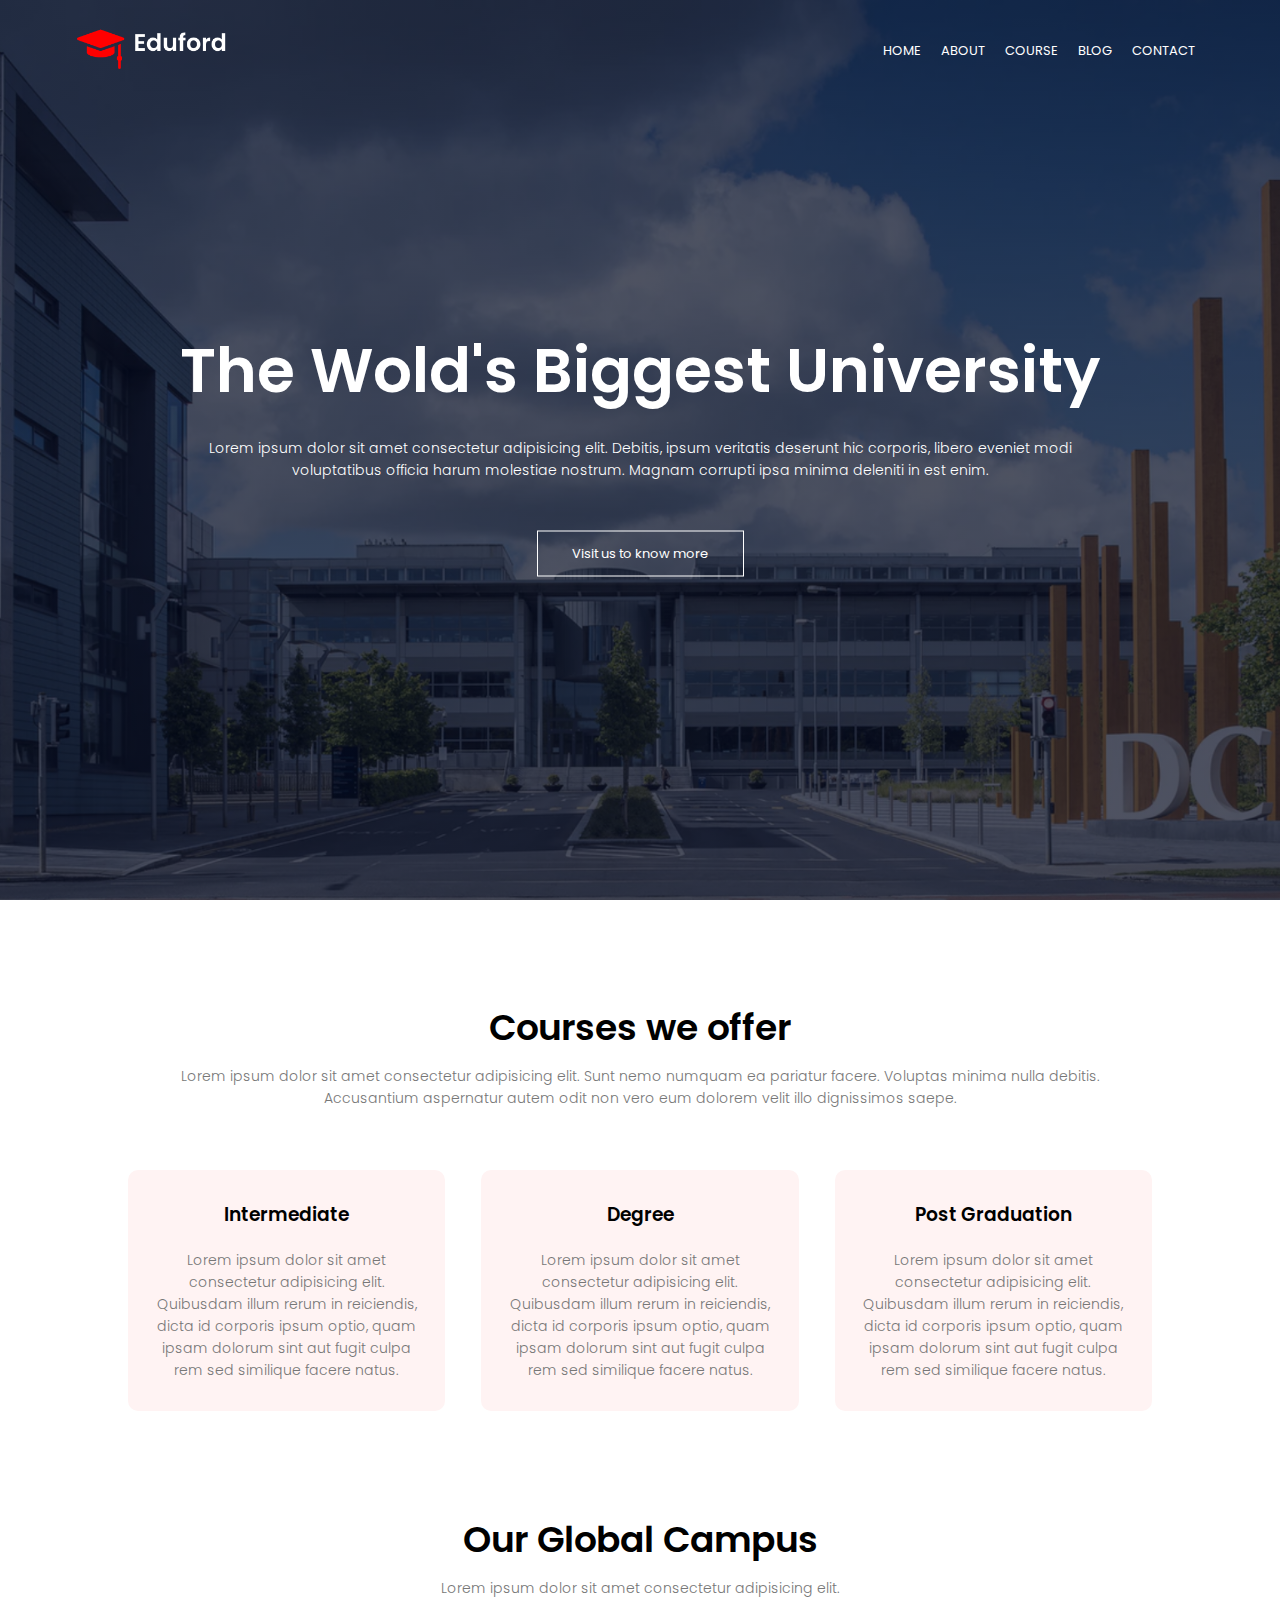
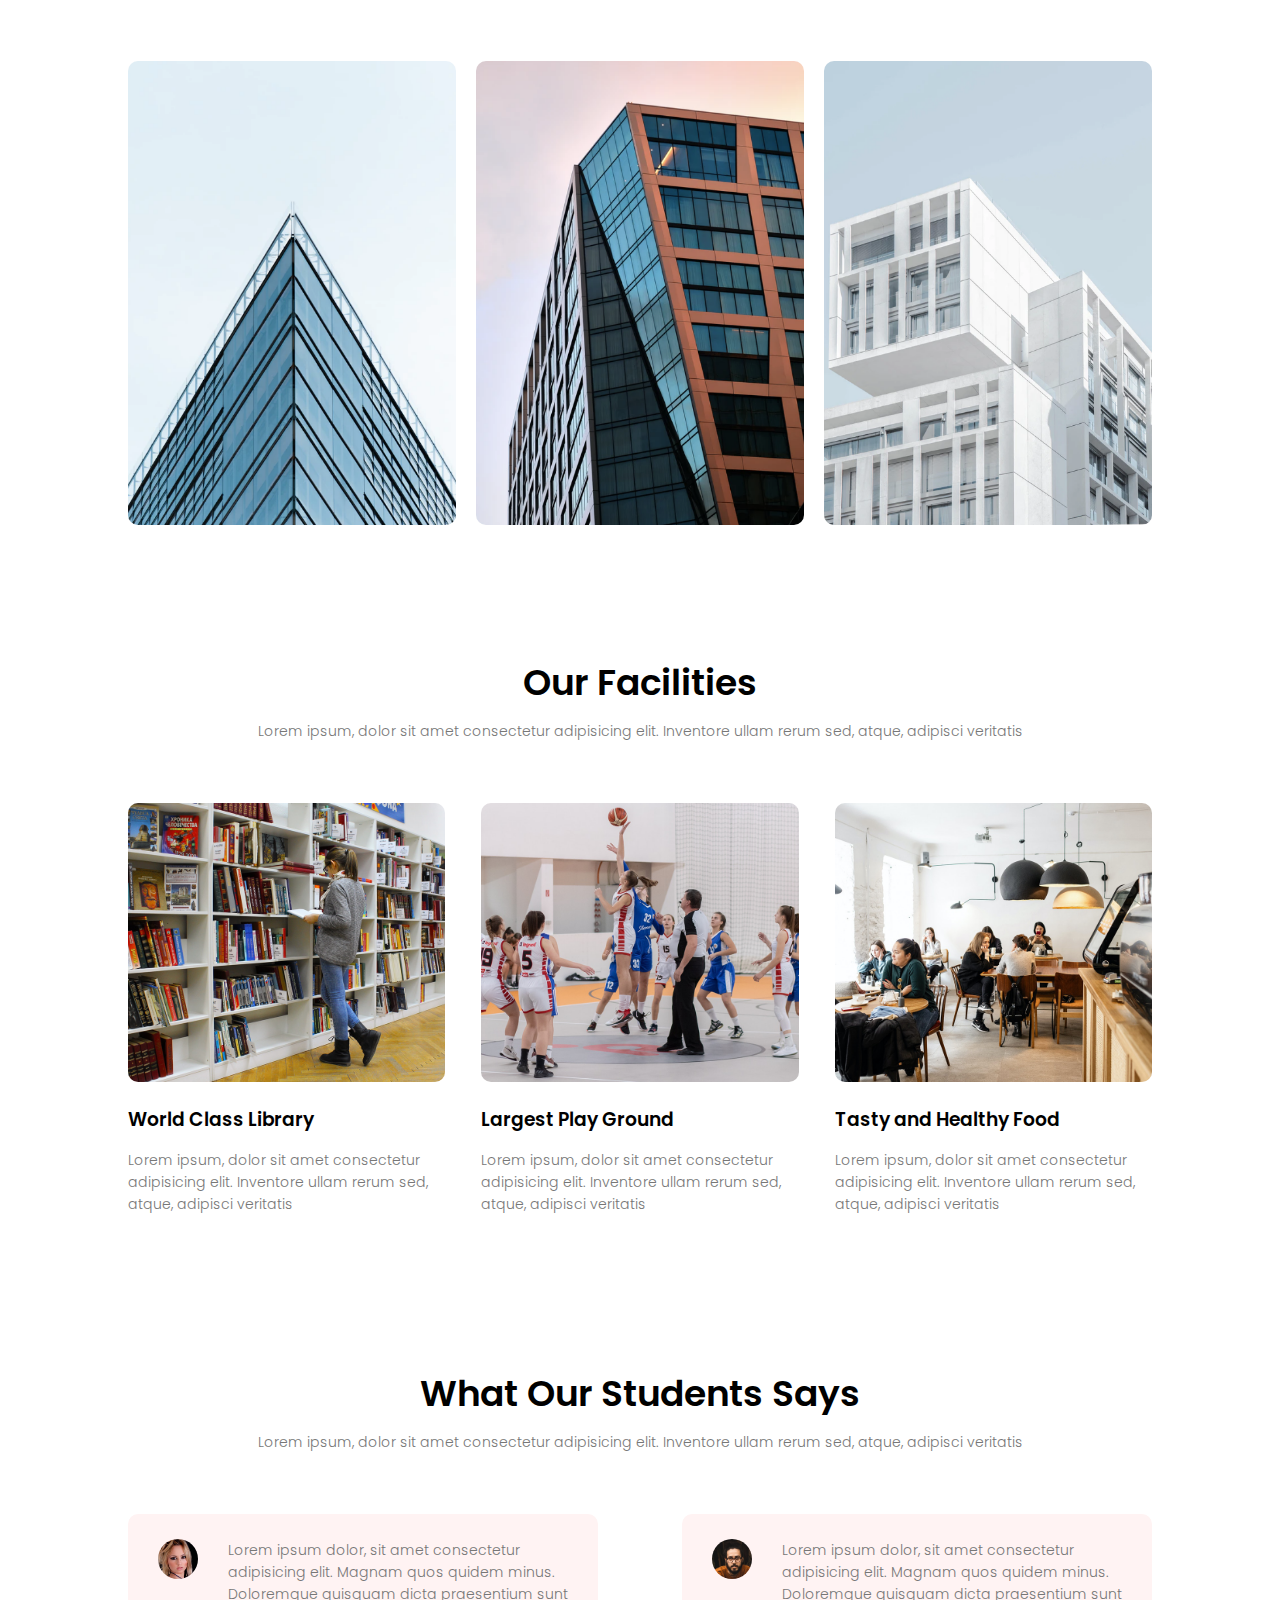
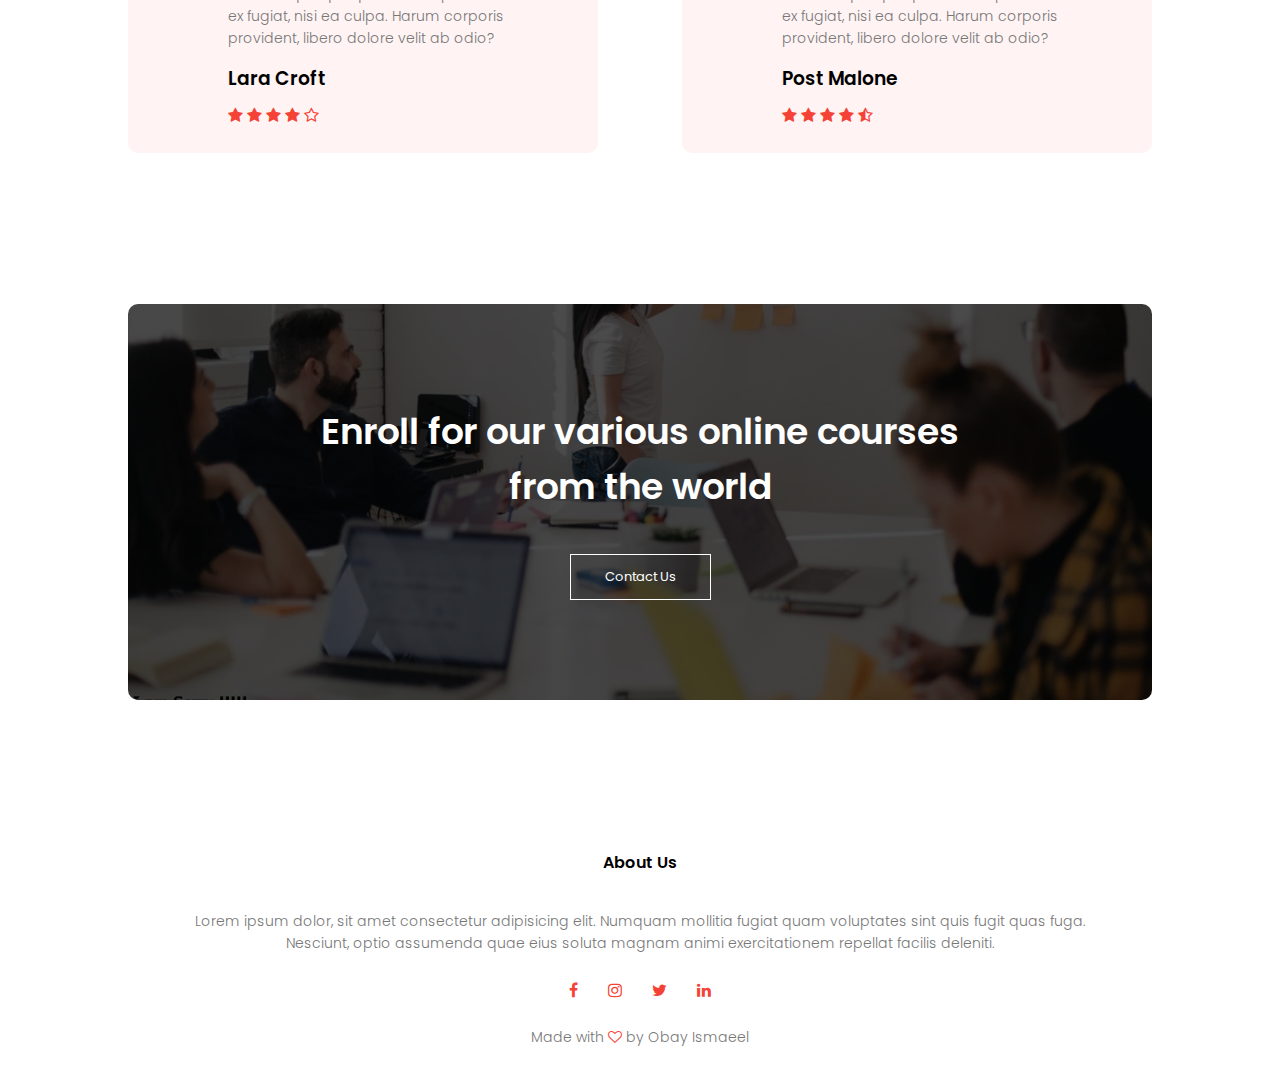
<file: index.html>
<!DOCTYPE html>
<html>
    <head>
        <!-- 
            <meta charset="utf-8">
            <meta name="description" content="Damascus University and bla bla bla (maximum of 160 chars)">
        -->
        <meta name="viewport" content="width=device-width, initial-scale=1.0"/>
        <title>University Website Design</title>
        <link rel="stylesheet" href="style.css" />
        <link rel="preconnect" href="https://fonts.googleapis.com">
        <link rel="preconnect" href="https://fonts.gstatic.com" crossorigin>
        <link href="https://fonts.googleapis.com/css2?family=Poppins:wght@100;200;300;400;600;700&family=Work+Sans:wght@200;300;400;500;600;700;800&display=swap" rel="stylesheet">
        <link rel="stylesheet" href="https://cdnjs.cloudflare.com/ajax/libs/font-awesome/4.7.0/css/font-awesome.min.css">
    </head>

    <body>

        <section class="header">
            <nav>
                <a href="index.html"><img src="images/logo.png"></a>
                <div class="nav-links" id="navLinks">
                    <i class="fa fa-times" onclick="hideMenu()"></i>
                    <ul>
                        <li><a href="index.html">HOME</a></li>
                        <li><a href="about.html">ABOUT</a></li>
                        <li><a href="course.html">COURSE</a></li>
                        <li><a href="blog.html">BLOG</a></li>
                        <li><a href="contact.html">CONTACT</a></li>
                    </ul>
                </div>
                <i class="fa fa-bars" onclick="showMenu()"></i>
            </nav>

            <div class="text-box">
                <h1>The Wold's Biggest University</h1>
                <p>Lorem ipsum dolor sit amet consectetur adipisicing elit. Debitis, ipsum veritatis deserunt hic corporis, libero eveniet modi <br> voluptatibus officia harum molestiae nostrum. Magnam corrupti ipsa minima deleniti in est enim.</p>
                <a href="" class="hero-button">Visit us to know more</a>
            </div>
        </section>

        <!-------- COURSE ---------->
        <section class="course">
            <h1>Courses we offer</h1>
            <p>Lorem ipsum dolor sit amet consectetur adipisicing elit. Sunt nemo numquam ea pariatur facere. Voluptas minima nulla debitis. Accusantium aspernatur autem odit non vero eum dolorem velit illo dignissimos saepe.</p>

            <div class="row">
                <div class="course-col">
                    <h3>Intermediate</h3>
                    <p>Lorem ipsum dolor sit amet consectetur adipisicing elit. Quibusdam illum rerum in reiciendis, dicta id corporis ipsum optio, quam ipsam dolorum sint aut fugit culpa rem sed similique facere natus.</p>
                </div>
                <div class="course-col">
                    <h3>Degree</h3>
                    <p>Lorem ipsum dolor sit amet consectetur adipisicing elit. Quibusdam illum rerum in reiciendis, dicta id corporis ipsum optio, quam ipsam dolorum sint aut fugit culpa rem sed similique facere natus.</p>
                </div><div class="course-col">
                    <h3>Post Graduation</h3>
                    <p>Lorem ipsum dolor sit amet consectetur adipisicing elit. Quibusdam illum rerum in reiciendis, dicta id corporis ipsum optio, quam ipsam dolorum sint aut fugit culpa rem sed similique facere natus.</p>
                </div>
            </div>
        </section>

        <!-- CAMPUS -->

        <section class="campus">
            <h1>Our Global Campus</h1>
            <p>Lorem ipsum dolor sit amet consectetur adipisicing elit.</p>

            <div class="row">
                <div class="campus-col">
                    <img src="images/london.png">
                    <div class="layer">
                        <h3>LONDON</h3>
                    </div>
                </div>
                <div class="campus-col">
                    <img src="images/newyork.png">
                    <div class="layer">
                        <h3>NEW YORK</h3>
                    </div>
                </div>
                <div class="campus-col">
                    <img src="images/washington.png">
                    <div class="layer">
                        <h3>WASHINGTON</h3>
                    </div>
                </div>
            </div>
        </section>

        <!-- ------FACILITIES------- -->

        <section class="facilities">
            <h1>Our Facilities</h1>
            <p>Lorem ipsum, dolor sit amet consectetur adipisicing elit. Inventore ullam rerum sed, atque, adipisci veritatis</p>
            <div class="row">
                <div class="facilities-col">
                    <img src="images/library.png">
                    <h3>World Class Library</h3>
                    <p>Lorem ipsum, dolor sit amet consectetur adipisicing elit. Inventore ullam rerum sed, atque, adipisci veritatis</p>
                </div>
                <div class="facilities-col">
                    <img src="images/basketball.png">
                    <h3>Largest Play Ground</h3>
                    <p>Lorem ipsum, dolor sit amet consectetur adipisicing elit. Inventore ullam rerum sed, atque, adipisci veritatis</p>
                </div>
                <div class="facilities-col">
                    <img src="images/cafeteria.png">
                    <h3>Tasty and Healthy Food</h3>
                    <p>Lorem ipsum, dolor sit amet consectetur adipisicing elit. Inventore ullam rerum sed, atque, adipisci veritatis</p>
                </div>
            </div>
        </section>

        <!-- TESTIMONIALS -->

        <section class="testimonials">
            <h1>What Our Students Says</h1>
            <p>Lorem ipsum, dolor sit amet consectetur adipisicing elit. Inventore ullam rerum sed, atque, adipisci veritatis</p>
            <div class="row">
                <div class="testimonial-col">
                    <img src="images/user1.jpg">
                    <div>
                        <p>Lorem ipsum dolor, sit amet consectetur adipisicing elit. Magnam quos quidem minus. Doloremque quisquam dicta praesentium sunt ex fugiat, nisi ea culpa. Harum corporis provident, libero dolore velit ab odio?</p>
                        <h3>Lara Croft</h3>
                        <i class="fa fa-star"></i>
                        <i class="fa fa-star"></i>
                        <i class="fa fa-star"></i>
                        <i class="fa fa-star"></i>
                        <i class="fa fa-star-o"></i>
                    </div>
                </div>
                <div class="testimonial-col">
                    <img src="images/user2.jpg">
                    <div>
                        <p>Lorem ipsum dolor, sit amet consectetur adipisicing elit. Magnam quos quidem minus. Doloremque quisquam dicta praesentium sunt ex fugiat, nisi ea culpa. Harum corporis provident, libero dolore velit ab odio?</p>
                        <h3>Post Malone</h3>
                        <i class="fa fa-star"></i>
                        <i class="fa fa-star"></i>
                        <i class="fa fa-star"></i>
                        <i class="fa fa-star"></i>
                        <i class="fa fa-star-half-o"></i>
                    </div>
                </div>
            </div>
        </section>

        <!-- ---------Call To Action-------- -->

        <section class="cta">
            <h1>Enroll for our various online courses<br> from the world</h1>
            <a href="" class="hero-button">Contact Us</a>
        </section>

        <!-- ---------footer-------- -->

        <section class="footer">
            <h4>About Us</h4>
            <p>Lorem ipsum dolor, sit amet consectetur adipisicing elit. Numquam mollitia fugiat quam voluptates sint quis fugit quas fuga. <br>Nesciunt, optio assumenda quae eius soluta magnam animi exercitationem repellat facilis deleniti.</p>
            <div class="icons">
                <i class="fa fa-facebook"></i>
                <i class="fa fa-instagram"></i>
                <i class="fa fa-twitter"></i>
                <i class="fa fa-linkedin"></i>
            </div>
            <p>Made with <i class="fa fa-heart-o"></i> by Obay Ismaeel</p>
        </section>

        <!-- JavaScript for Toggle Menu -->
        <script>
            var navLinks = document.getElementById("navLinks");
            function showMenu(){
                navLinks.style.right = "0";
            }
            function hideMenu(){
                navLinks.style.right = "-200px";
            }
        </script>

    </body>
</html>
</file>
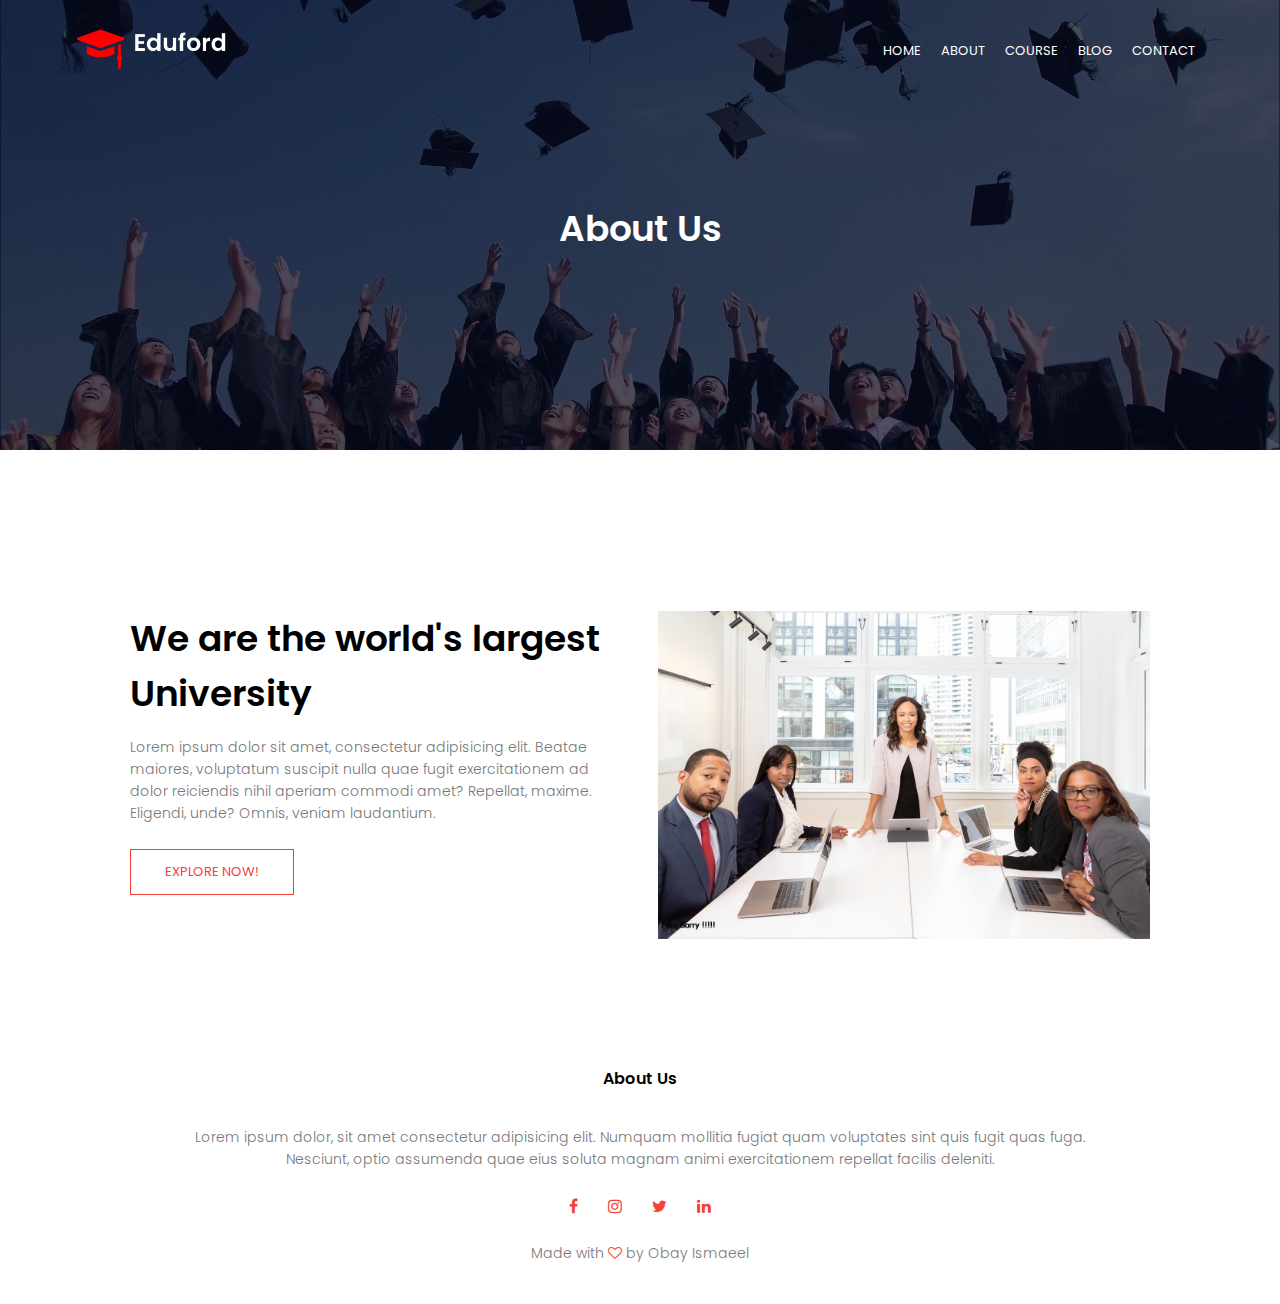
<file: about.html>
<!DOCTYPE html>
<html>
    <head>
        <!-- 
            <meta charset="utf-8">
            <meta name="description" content="Damascus University and bla bla bla (maximum of 160 chars)">
        -->
        <meta name="viewport" content="width=device-width, initial-scale=1.0"/>
        <title>University Website Design</title>
        <link rel="stylesheet" href="style.css" />
        <link rel="preconnect" href="https://fonts.googleapis.com">
        <link rel="preconnect" href="https://fonts.gstatic.com" crossorigin>
        <link href="https://fonts.googleapis.com/css2?family=Poppins:wght@100;200;300;400;600;700&family=Work+Sans:wght@200;300;400;500;600;700;800&display=swap" rel="stylesheet">
        <link rel="stylesheet" href="https://cdnjs.cloudflare.com/ajax/libs/font-awesome/4.7.0/css/font-awesome.min.css">
    </head>

    <body>

        <section class="sub-header">
            <nav>
                <a href="index.html"><img src="images/logo.png"></a>
                <div class="nav-links" id="navLinks">
                    <i class="fa fa-times" onclick="hideMenu()"></i>
                    <ul>
                        <li><a href="index.html">HOME</a></li>
                        <li><a href="about.html">ABOUT</a></li>
                        <li><a href="course.html">COURSE</a></li>
                        <li><a href="blog.html">BLOG</a></li>
                        <li><a href="contact.html">CONTACT</a></li>
                    </ul>
                </div>
                <i class="fa fa-bars" onclick="showMenu()"></i>
            </nav>
            <h1>About Us</h1>
        </section>

        <!-------- About Us Content ---------->

        <section class="about-us">
            <div class="row">
                <div class="about-col">
                    <h1>We are the world's largest University</h1>
                    <p>Lorem ipsum dolor sit amet, consectetur adipisicing elit. Beatae maiores, voluptatum suscipit nulla quae fugit exercitationem ad dolor reiciendis nihil aperiam commodi amet? Repellat, maxime. Eligendi, unde? Omnis, veniam laudantium.</p>
                    <a href="" class="hero-button red-btn">EXPLORE NOW!</a>
                </div>
                <div class="about-col">
                    <img src="images/about.jpg" alt="">
                </div>
            </div>
        </section>

        <!-- ---------footer-------- -->

        <section class="footer">
            <h4>About Us</h4>
            <p>Lorem ipsum dolor, sit amet consectetur adipisicing elit. Numquam mollitia fugiat quam voluptates sint quis fugit quas fuga. <br>Nesciunt, optio assumenda quae eius soluta magnam animi exercitationem repellat facilis deleniti.</p>
            <div class="icons">
                <i class="fa fa-facebook"></i>
                <i class="fa fa-instagram"></i>
                <i class="fa fa-twitter"></i>
                <i class="fa fa-linkedin"></i>
            </div>
            <p>Made with <i class="fa fa-heart-o"></i> by Obay Ismaeel</p>
        </section>

        <!-- JavaScript for Toggle Menu -->
        <script>
            var navLinks = document.getElementById("navLinks");
            function showMenu(){
                navLinks.style.right = "0";
            }
            function hideMenu(){
                navLinks.style.right = "-200px";
            }
        </script>

    </body>
</html>
</file>
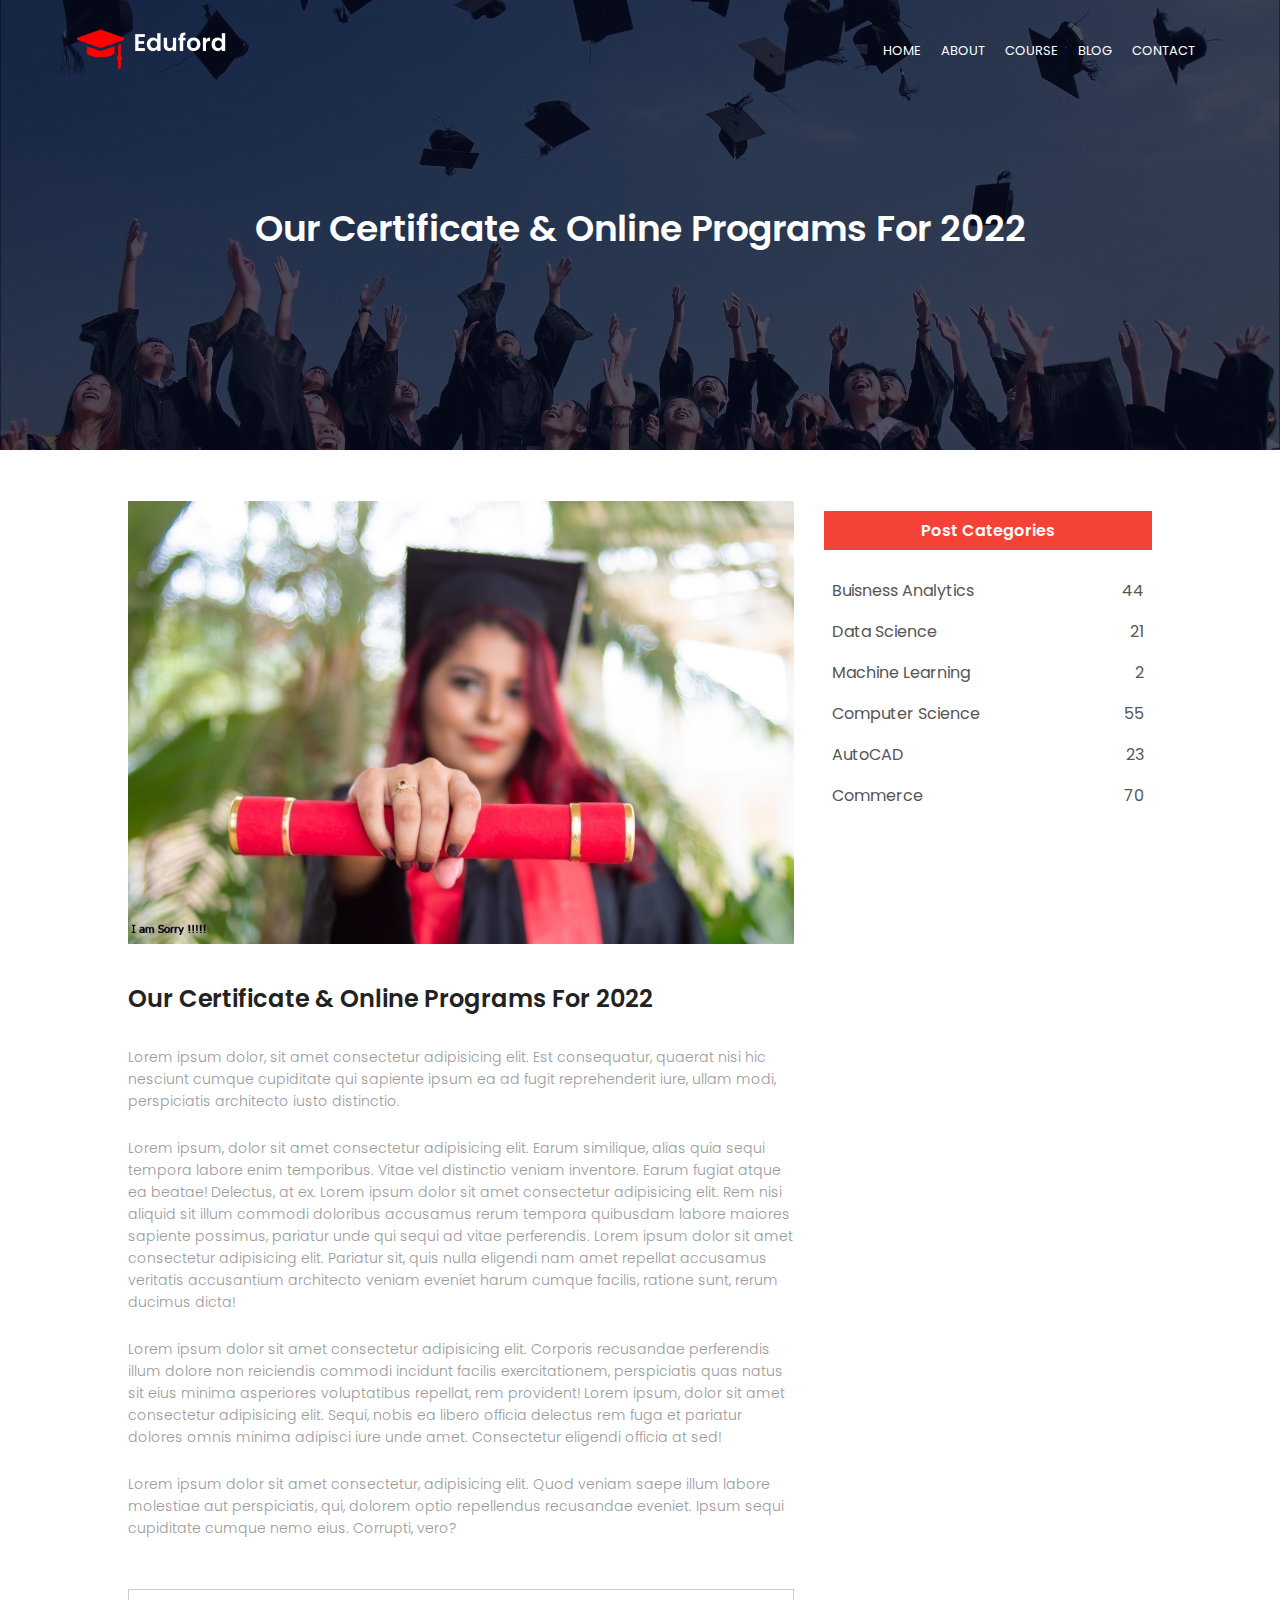
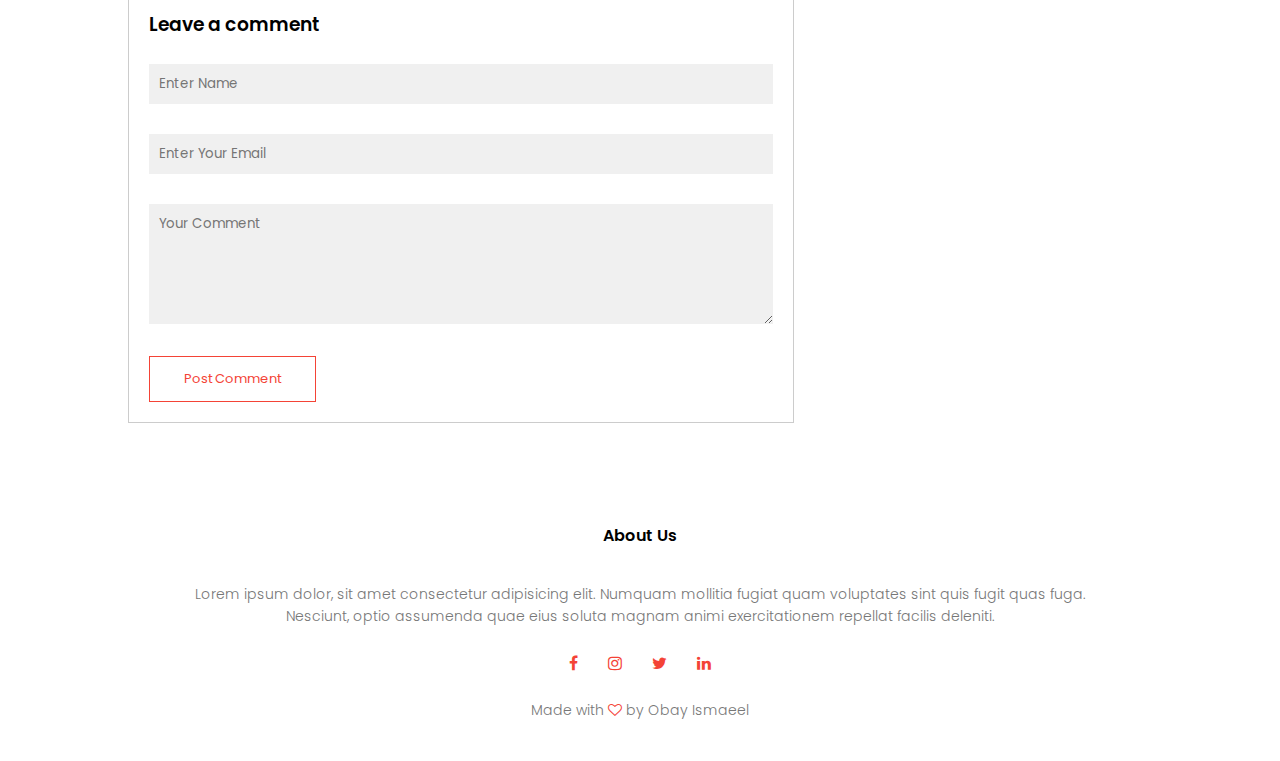
<file: blog.html>
<!DOCTYPE html>
<html>
    <head>
        <!-- 
            <meta charset="utf-8">
            <meta name="description" content="Damascus University and bla bla bla (maximum of 160 chars)">
        -->
        <meta name="viewport" content="width=device-width, initial-scale=1.0"/>
        <title>University Website Design</title>
        <link rel="stylesheet" href="style.css" />
        <link rel="preconnect" href="https://fonts.googleapis.com">
        <link rel="preconnect" href="https://fonts.gstatic.com" crossorigin>
        <link href="https://fonts.googleapis.com/css2?family=Poppins:wght@100;200;300;400;600;700&family=Work+Sans:wght@200;300;400;500;600;700;800&display=swap" rel="stylesheet">
        <link rel="stylesheet" href="https://cdnjs.cloudflare.com/ajax/libs/font-awesome/4.7.0/css/font-awesome.min.css">
    </head>

    <body>
        
        <!-------------------HEADER----------------------->

        <section class="sub-header">
            <nav>
                <a href="index.html"><img src="images/logo.png"></a>
                <div class="nav-links" id="navLinks">
                    <i class="fa fa-times" onclick="hideMenu()"></i>
                    <ul>
                        <li><a href="index.html">HOME</a></li>
                        <li><a href="about.html">ABOUT</a></li>
                        <li><a href="course.html">COURSE</a></li>
                        <li><a href="blog.html">BLOG</a></li>
                        <li><a href="contact.html">CONTACT</a></li>
                    </ul>
                </div>
                <i class="fa fa-bars" onclick="showMenu()"></i>
            </nav>
            <h1>Our Certificate & Online Programs For 2022</h1>
        </section>

        <!-------------- Blog Content -------------->

        <section class="blog-content">
            <div class="row">
                <div class="blog-left">
                    <img src="images/certificate.jpg" alt="">
                    <h2>Our Certificate & Online Programs For 2022</h2>
                    <p>Lorem ipsum dolor, sit amet consectetur adipisicing elit. Est consequatur, quaerat nisi hic nesciunt cumque cupiditate qui sapiente ipsum ea ad fugit reprehenderit iure, ullam modi, perspiciatis architecto iusto distinctio.</p>
                    <br>
                    <p>Lorem ipsum, dolor sit amet consectetur adipisicing elit. Earum similique, alias quia sequi tempora labore enim temporibus. Vitae vel distinctio veniam inventore. Earum fugiat atque ea beatae! Delectus, at ex. Lorem ipsum dolor sit amet consectetur adipisicing elit. Rem nisi aliquid sit illum commodi doloribus accusamus rerum tempora quibusdam labore maiores sapiente possimus, pariatur unde qui sequi ad vitae perferendis. Lorem ipsum dolor sit amet consectetur adipisicing elit. Pariatur sit, quis nulla eligendi nam amet repellat accusamus veritatis accusantium architecto veniam eveniet harum cumque facilis, ratione sunt, rerum ducimus dicta!</p>
                    <br>
                    <p>Lorem ipsum dolor sit amet consectetur adipisicing elit. Corporis recusandae perferendis illum dolore non reiciendis commodi incidunt facilis exercitationem, perspiciatis quas natus sit eius minima asperiores voluptatibus repellat, rem provident! Lorem ipsum, dolor sit amet consectetur adipisicing elit. Sequi, nobis ea libero officia delectus rem fuga et pariatur dolores omnis minima adipisci iure unde amet. Consectetur eligendi officia at sed!</p>
                    <br>
                    <p>Lorem ipsum dolor sit amet consectetur, adipisicing elit. Quod veniam saepe illum labore molestiae aut perspiciatis, qui, dolorem optio repellendus recusandae eveniet. Ipsum sequi cupiditate cumque nemo eius. Corrupti, vero?</p>
                    <div class="comment-box">
                        <h3>Leave a comment</h3>

                        <form class="comment-form">
                            <input type="text" placeholder="Enter Name">
                            <input type="email" placeholder="Enter Your Email">
                            <textarea rows="5" placeholder="Your Comment"></textarea>
                            <button type="submit" class="hero-button red-btn">Post Comment</button>
                        </form>
                    </div>
                </div>
                <div class="blog-right">
                    <h3>Post Categories</h3>
                    <div>
                        <span>Buisness Analytics</span>
                        <span>44</span>
                    </div>
                    <div>
                        <span>Data Science</span>
                        <span>21</span>
                    </div>
                    <div>
                        <span>Machine Learning</span>
                        <span>2</span>
                    </div>
                    <div>
                        <span>Computer Science</span>
                        <span>55</span>
                    </div>
                    <div>
                        <span>AutoCAD</span>
                        <span>23</span>
                    </div>
                    <div>
                        <span>Commerce</span>
                        <span>70</span>
                    </div>
                </div>
            </div>
        </section>

        <!------------------footer------------------>

        <section class="footer">
            <h4>About Us</h4>
            <p>Lorem ipsum dolor, sit amet consectetur adipisicing elit. Numquam mollitia fugiat quam voluptates sint quis fugit quas fuga. <br>Nesciunt, optio assumenda quae eius soluta magnam animi exercitationem repellat facilis deleniti.</p>
            <div class="icons">
                <i class="fa fa-facebook"></i>
                <i class="fa fa-instagram"></i>
                <i class="fa fa-twitter"></i>
                <i class="fa fa-linkedin"></i>
            </div>
            <p>Made with <i class="fa fa-heart-o"></i> by Obay Ismaeel</p>
        </section>

        <!-- JavaScript for Toggle Menu -->
        <script>
            var navLinks = document.getElementById("navLinks");
            function showMenu(){
                navLinks.style.right = "0";
            }
            function hideMenu(){
                navLinks.style.right = "-200px";
            }
        </script>

    </body>
</html>
</file>
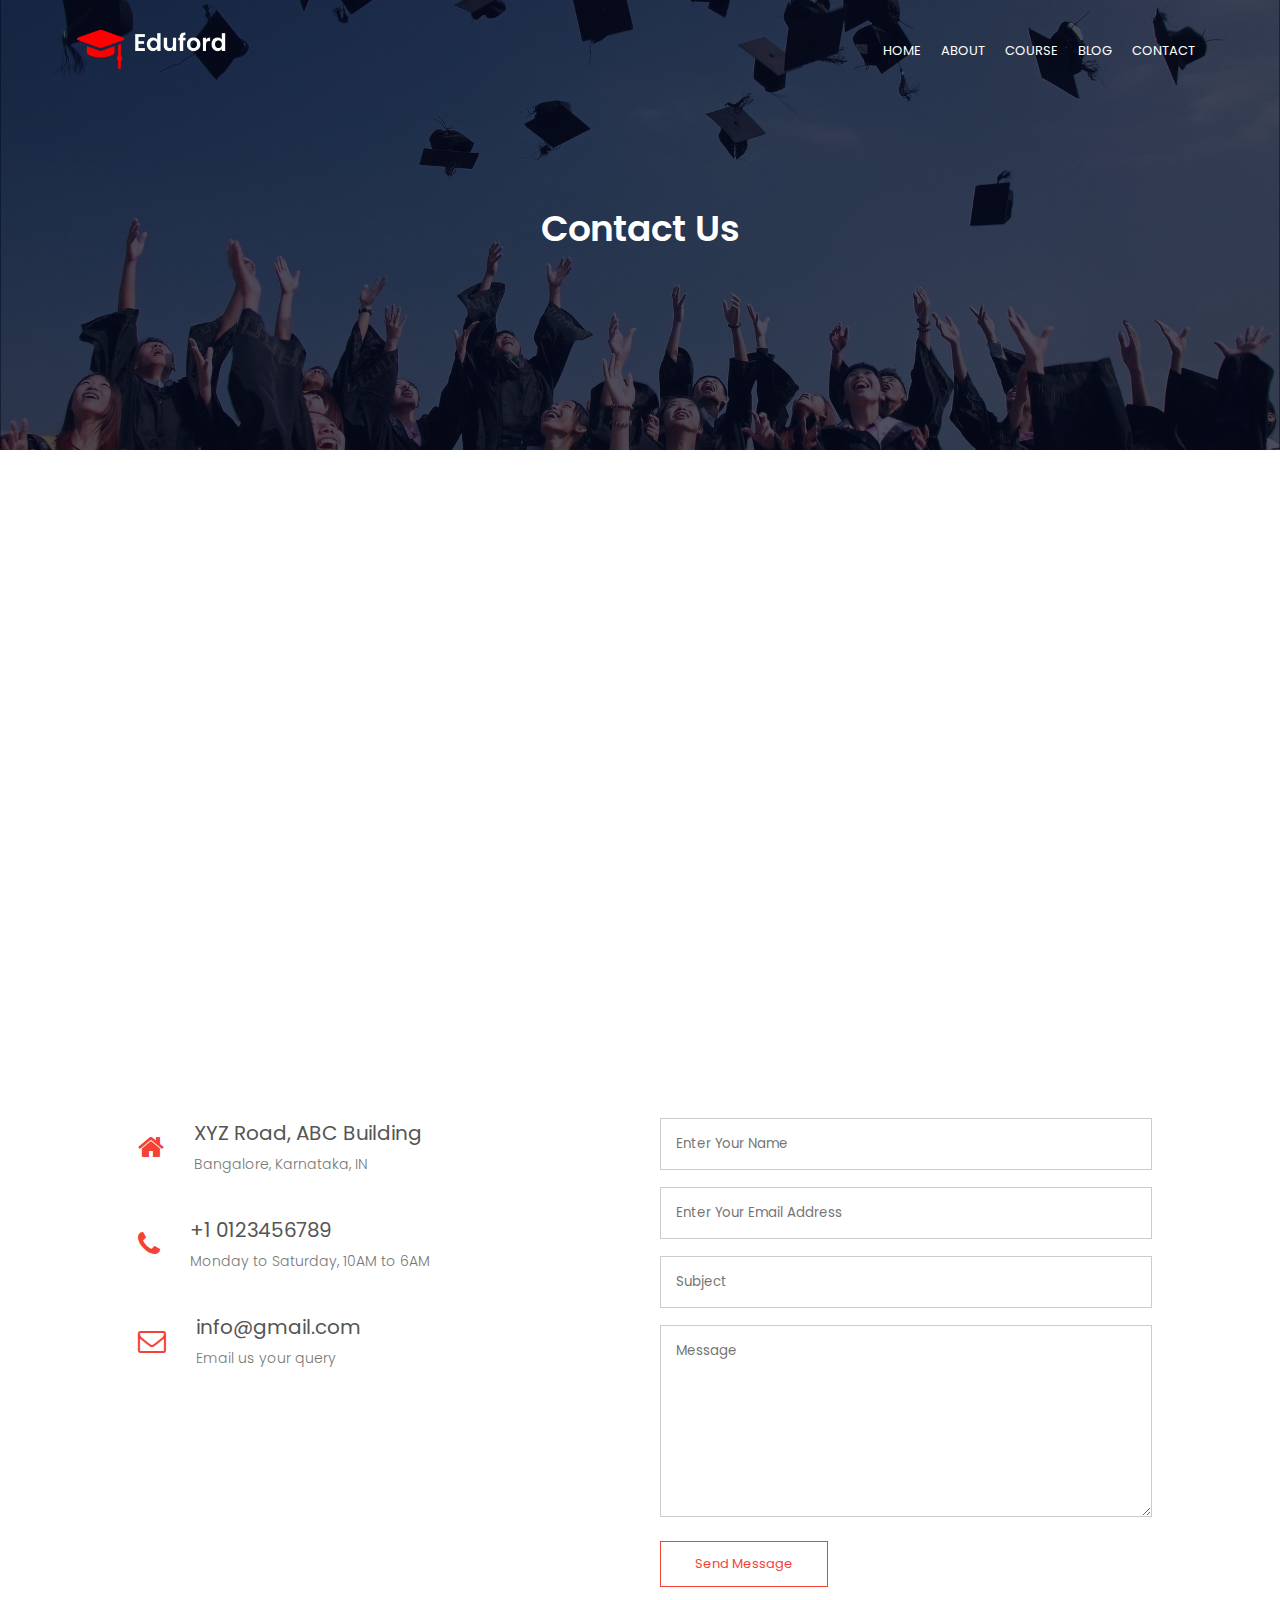
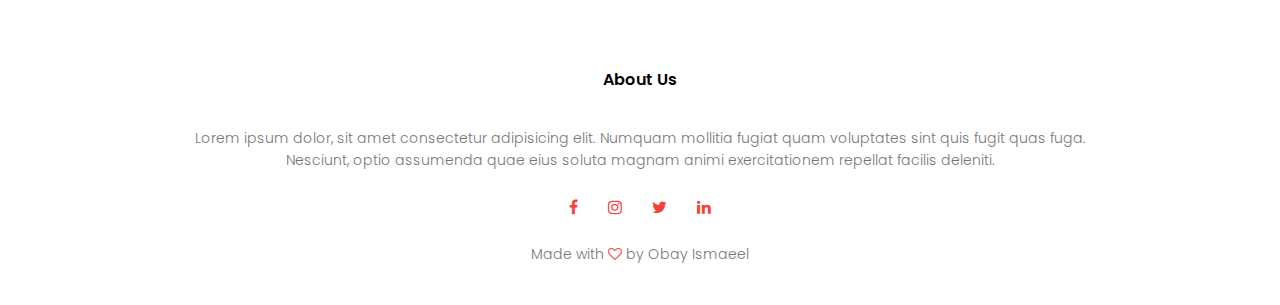
<file: contact.html>
<!DOCTYPE html>
<html>
    <head>
        <!-- 
            <meta charset="utf-8">
            <meta name="description" content="Damascus University and bla bla bla (maximum of 160 chars)">
        -->
        <meta name="viewport" content="width=device-width, initial-scale=1.0"/>
        <title>University Website Design</title>
        <link rel="stylesheet" href="style.css" />
        <link rel="preconnect" href="https://fonts.googleapis.com">
        <link rel="preconnect" href="https://fonts.gstatic.com" crossorigin>
        <link href="https://fonts.googleapis.com/css2?family=Poppins:wght@100;200;300;400;600;700&family=Work+Sans:wght@200;300;400;500;600;700;800&display=swap" rel="stylesheet">
        <link rel="stylesheet" href="https://cdnjs.cloudflare.com/ajax/libs/font-awesome/4.7.0/css/font-awesome.min.css">
    </head>

    <body>

        <section class="sub-header">
            <nav>
                <a href="index.html"><img src="images/logo.png"></a>
                <div class="nav-links" id="navLinks">
                    <i class="fa fa-times" onclick="hideMenu()"></i>
                    <ul>
                        <li><a href="index.html">HOME</a></li>
                        <li><a href="about.html">ABOUT</a></li>
                        <li><a href="course.html">COURSE</a></li>
                        <li><a href="blog.html">BLOG</a></li>
                        <li><a href="contact.html">CONTACT</a></li>
                    </ul>
                </div>
                <i class="fa fa-bars" onclick="showMenu()"></i>
            </nav>
            <h1>Contact Us</h1>
        </section>

        <!-------- Location ---------->

        <section class="location">
            <iframe src="https://www.google.com/maps/embed?pb=!1m18!1m12!1m3!1d735.6303262336872!2d36.256285190407056!3d33.50651266684545!2m3!1f0!2f0!3f0!3m2!1i1024!2i768!4f13.1!3m3!1m2!1s0x1518df729181f145%3A0xd342cd293e1791d6!2z2YXYp9io2YPZiA!5e0!3m2!1sar!2s!4v1658727182535!5m2!1sar!2s" width="600" height="450" style="border:0;" allowfullscreen="" loading="lazy" referrerpolicy="no-referrer-when-downgrade"></iframe>
        </section>

        <!---------- Contact Info & The form ----------->
        <section class="contact-us">
            <div class="row">
                <div class="contact-col">
                    <div>
                        <i class="fa fa-home"></i>
                        <span>
                            <h5>XYZ Road, ABC Building</h5>
                            <p>Bangalore, Karnataka, IN</p>
                        </span>
                    </div>
                    <div>
                        <i class="fa fa-phone"></i>
                        <span>
                            <h5>+1 0123456789</h5>
                            <p>Monday to Saturday, 10AM to 6AM</p>
                        </span>
                    </div>
                    <div>
                        <i class="fa fa-envelope-o"></i>
                        <span>
                            <h5>info@gmail.com</h5>
                            <p>Email us your query</p>
                        </span>
                    </div>
                </div>
                <div class="contact-col" >
                    <form action="formHandler.php" method="post">
                        <input type="text" name="name" placeholder="Enter Your Name" required>
                        <input type="email" name="email"  placeholder="Enter Your Email Address" required>
                        <input type="text" name="subject"  placeholder="Subject" required>
                        <textarea rows="8"  name="message" placeholder="Message" required></textarea>
                        <button type="submit" class="hero-button red-btn">Send Message</button>
                    </form>
                </div>
            </div>
        </section>

        <!-- ---------footer-------- -->

        <section class="footer">
            <h4>About Us</h4>
            <p>Lorem ipsum dolor, sit amet consectetur adipisicing elit. Numquam mollitia fugiat quam voluptates sint quis fugit quas fuga. <br>Nesciunt, optio assumenda quae eius soluta magnam animi exercitationem repellat facilis deleniti.</p>
            <div class="icons">
                <i class="fa fa-facebook"></i>
                <i class="fa fa-instagram"></i>
                <i class="fa fa-twitter"></i>
                <i class="fa fa-linkedin"></i>
            </div>
            <p>Made with <i class="fa fa-heart-o"></i> by Obay Ismaeel</p>
        </section>

        <!-- JavaScript for Toggle Menu -->
        <script>
            var navLinks = document.getElementById("navLinks");
            function showMenu(){
                navLinks.style.right = "0";
            }
            function hideMenu(){
                navLinks.style.right = "-200px";
            }
        </script>

    </body>
</html>
</file>
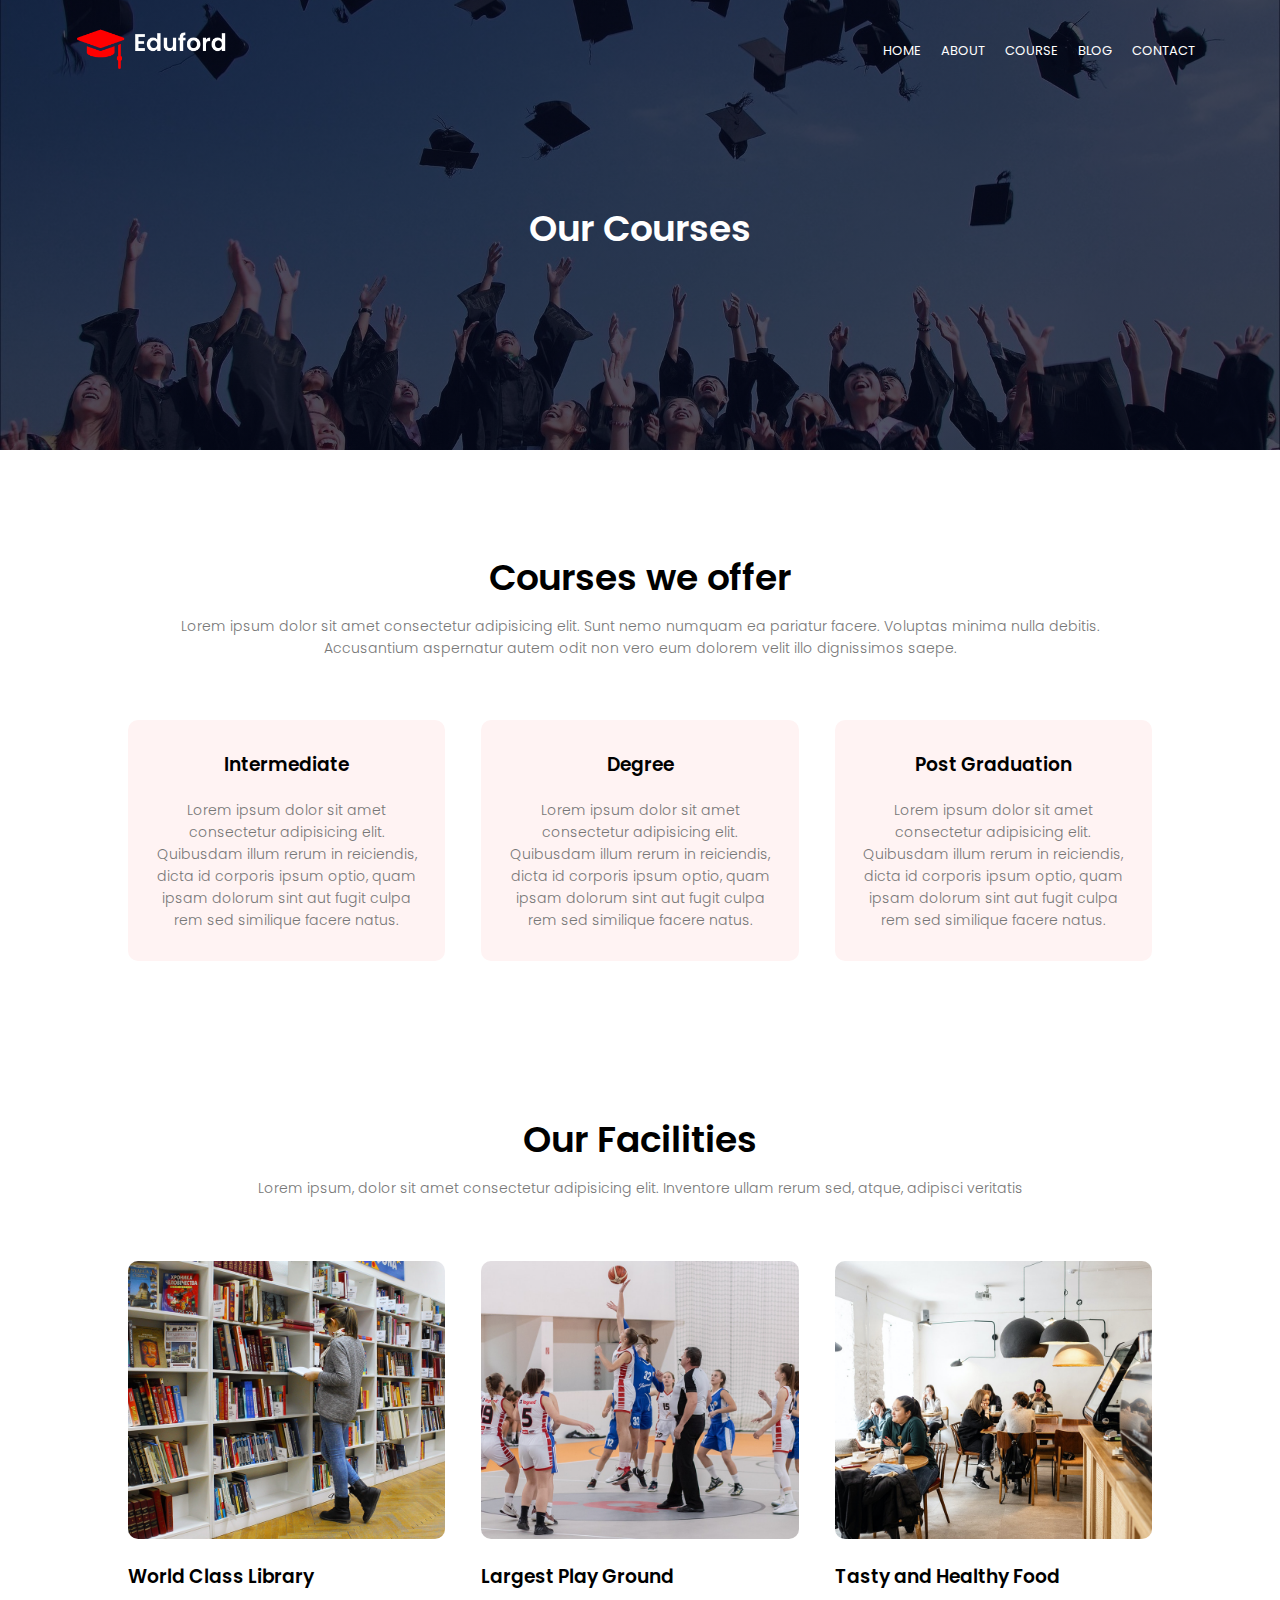
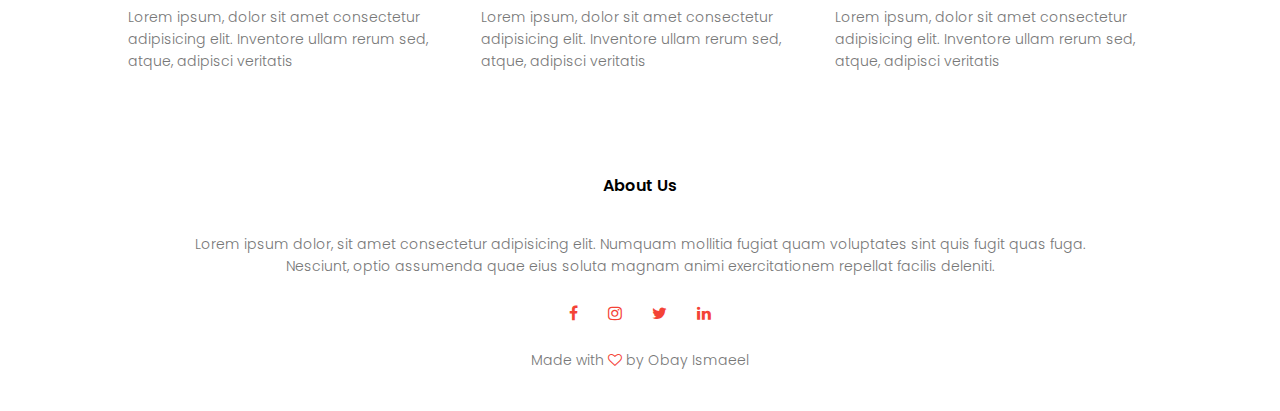
<file: course.html>
<!DOCTYPE html>
<html>
    <head>
        <!-- 
            <meta charset="utf-8">
            <meta name="description" content="Damascus University and bla bla bla (maximum of 160 chars)">
        -->
        <meta name="viewport" content="width=device-width, initial-scale=1.0"/>
        <title>University Website Design</title>
        <link rel="stylesheet" href="style.css" />
        <link rel="preconnect" href="https://fonts.googleapis.com">
        <link rel="preconnect" href="https://fonts.gstatic.com" crossorigin>
        <link href="https://fonts.googleapis.com/css2?family=Poppins:wght@100;200;300;400;600;700&family=Work+Sans:wght@200;300;400;500;600;700;800&display=swap" rel="stylesheet">
        <link rel="stylesheet" href="https://cdnjs.cloudflare.com/ajax/libs/font-awesome/4.7.0/css/font-awesome.min.css">
    </head>

    <body>
        
        <!-------------------HEADER----------------------->

        <section class="sub-header">
            <nav>
                <a href="index.html"><img src="images/logo.png"></a>
                <div class="nav-links" id="navLinks">
                    <i class="fa fa-times" onclick="hideMenu()"></i>
                    <ul>
                        <li><a href="index.html">HOME</a></li>
                        <li><a href="about.html">ABOUT</a></li>
                        <li><a href="course.html">COURSE</a></li>
                        <li><a href="blog.html">BLOG</a></li>
                        <li><a href="contact.html">CONTACT</a></li>
                    </ul>
                </div>
                <i class="fa fa-bars" onclick="showMenu()"></i>
            </nav>
            <h1>Our Courses</h1>
        </section>

        <!-------------- Courses Content -------------->

        <section class="course">
            <h1>Courses we offer</h1>
            <p>Lorem ipsum dolor sit amet consectetur adipisicing elit. Sunt nemo numquam ea pariatur facere. Voluptas minima nulla debitis. Accusantium aspernatur autem odit non vero eum dolorem velit illo dignissimos saepe.</p>

            <div class="row">
                <div class="course-col">
                    <h3>Intermediate</h3>
                    <p>Lorem ipsum dolor sit amet consectetur adipisicing elit. Quibusdam illum rerum in reiciendis, dicta id corporis ipsum optio, quam ipsam dolorum sint aut fugit culpa rem sed similique facere natus.</p>
                </div>
                <div class="course-col">
                    <h3>Degree</h3>
                    <p>Lorem ipsum dolor sit amet consectetur adipisicing elit. Quibusdam illum rerum in reiciendis, dicta id corporis ipsum optio, quam ipsam dolorum sint aut fugit culpa rem sed similique facere natus.</p>
                </div><div class="course-col">
                    <h3>Post Graduation</h3>
                    <p>Lorem ipsum dolor sit amet consectetur adipisicing elit. Quibusdam illum rerum in reiciendis, dicta id corporis ipsum optio, quam ipsam dolorum sint aut fugit culpa rem sed similique facere natus.</p>
                </div>
            </div>
        </section>

        <!----------------Facilities----------------->

        <section class="facilities">
            <h1>Our Facilities</h1>
            <p>Lorem ipsum, dolor sit amet consectetur adipisicing elit. Inventore ullam rerum sed, atque, adipisci veritatis</p>
            <div class="row">
                <div class="facilities-col">
                    <img src="images/library.png">
                    <h3>World Class Library</h3>
                    <p>Lorem ipsum, dolor sit amet consectetur adipisicing elit. Inventore ullam rerum sed, atque, adipisci veritatis</p>
                </div>
                <div class="facilities-col">
                    <img src="images/basketball.png">
                    <h3>Largest Play Ground</h3>
                    <p>Lorem ipsum, dolor sit amet consectetur adipisicing elit. Inventore ullam rerum sed, atque, adipisci veritatis</p>
                </div>
                <div class="facilities-col">
                    <img src="images/cafeteria.png">
                    <h3>Tasty and Healthy Food</h3>
                    <p>Lorem ipsum, dolor sit amet consectetur adipisicing elit. Inventore ullam rerum sed, atque, adipisci veritatis</p>
                </div>
            </div>
        </section>

        <!------------------footer------------------>

        <section class="footer">
            <h4>About Us</h4>
            <p>Lorem ipsum dolor, sit amet consectetur adipisicing elit. Numquam mollitia fugiat quam voluptates sint quis fugit quas fuga. <br>Nesciunt, optio assumenda quae eius soluta magnam animi exercitationem repellat facilis deleniti.</p>
            <div class="icons">
                <i class="fa fa-facebook"></i>
                <i class="fa fa-instagram"></i>
                <i class="fa fa-twitter"></i>
                <i class="fa fa-linkedin"></i>
            </div>
            <p>Made with <i class="fa fa-heart-o"></i> by Obay Ismaeel</p>
        </section>

        <!-- JavaScript for Toggle Menu -->
        <script>
            var navLinks = document.getElementById("navLinks");
            function showMenu(){
                navLinks.style.right = "0";
            }
            function hideMenu(){
                navLinks.style.right = "-200px";
            }
        </script>

    </body>
</html>
</file>
<file: style.css>
* {
    margin: 0;
    padding: 0;
    font-family: 'Poppins', sans-serif;
}

.header {
    min-height: 100vh;
    width: 100%;
    background-image: linear-gradient(rgba(4,9,30,0.7), rgba(4,9,30,0.7)), url(images/banner.png);
    background-position: center;
    background-size: cover;
    position: relative;
}

nav {
    display: flex;
    padding: 2% 6%;
    justify-content: space-between;
    align-items: center;
}

nav img {
    width: 150px;
}

.nav-links {
    flex: 1;
    text-align: right;
}

.nav-links ul li {
    list-style: none;
    display: inline-block;
    padding: 2px 8px;
    position: relative;
}

.nav-links ul li a {
    color: #fff;
    text-decoration: none;
    font-size: 13px;
    
}

.nav-links ul li a::after {
    content: '';
    width: 0%;
    height: 2px;
    background: #f44336;
    margin: auto;
    display: block;
    transition: 0.5s;
}

.nav-links ul li a:hover::after {
    width: 100%;
}

.text-box {
    color: #fff;
    text-align: center;
    width: 90%;
    position: absolute;
    top: 50%;
    left: 50%;
    transform: translate(-50%, -50%);
}

.text-box h1 {
    font-size: 62px;
}

.text-box p {
    margin: 10px 0 40px;
    font-size: 14px;
    color: #fff;
}

.hero-button {
    text-decoration: none;
    color: #fff;
    border: 1px solid #fff;
    padding: 12px 34px;
    font-size: 13px;
    /* the adds */
    cursor: pointer;
    display: inline-block;
    background: transparent;
    position: relative;
}

.hero-button:hover {
    border: 1px solid #f44336;
    background: #f44336;
    transition: 1s;
}

nav .fa {
    display: none;
}

@media(max-width: 700px){
    .text-box h1 {
        font-size: 22px;
    }
    .nav-links ul li {
        display: block;
    }
    .nav-links {
        position: fixed;
        top: 0;
        right: -200px;
        text-align: left;
        background-color: #f44336;
        width: 200px;
        height: 100vh;
        z-index: 2;
        transition: 1s;
    }
    nav .fa {
        display: block;
        color: #fff;
        margin: 10px;
        font-size: 22px;
        cursor: pointer;
    }
    .nav-links ul {
        padding: 30px;
    }

}

 /* -------- COURSE --------- */

.course {
    width: 80%;
    margin: auto;
    padding-top: 100px;
    text-align: center;
}
h1 {
    font-size: 36px;
    font-weight: 600;
}
p{
    color: #777;
    font-size: 14px;
    font-weight: 300;
    line-height: 22px;
    padding: 10px;
}
.row {
    margin-top: 5%;
    display: flex;
    justify-content: space-between;
}
.course-col {
    flex-basis: 31%;
    background-color: #fff3f3;
    border-radius: 10px;
    margin-bottom: 5%;
    padding: 20px 12px;
    box-sizing: border-box;
}
h3 {
    text-align: center;
    font-weight: 600;
    margin: 10px 0;
}
.course-col:hover {
    box-shadow: 0 0 20px 0px rgba(0,0,0,0.2);
}

@media(max-width: 700px){
    .row{
        flex-direction: column;
    }
}

/* -----------CAMPUS------------ */

.campus {
    width: 80%;
    margin: auto;
    text-align: center;
    padding-top: 50px;
}

.campus-col {
    flex-basis: 32%;
    border-radius: 10px;
    margin-bottom: 30px;
    position: relative;
    overflow: hidden;
}

.campus-col img {
    width: 100%;
    display: block;
}

.layer {
    width: 100%;
    height: 100%;
    background: transparent;
    position: absolute;
    top: 0;
    left: 0;
    transition: 0.5s;
}
.layer:hover {
    background: rgba(266,0,0,0.7);
}

.layer h3 {
    width: 100%;
    font-weight: 500;
    color: #fff;
    font-size: 26px;
    bottom: 0;
    left: 50%;
    transform: translateX(-50%);
    position: absolute;
    opacity: 0;
    transition: 0.5s;
}

.layer:hover h3 {
    opacity: 1;
    bottom: 49%;
}

/* --------facilities--------- */

.facilities {
    width: 80%;
    margin: auto;
    text-align: center;
    padding-top: 100px;

}

.facilities-col {
    flex-basis: 31%;
    border-radius: 10px;
    margin-bottom: 5%;
    text-align: left;
}

.facilities-col img {
    width: 100%;
    border-radius: 10px;
}

.facilities-col p {
    padding: 0;
}

.facilities-col h3 {
    margin-top: 16px;
    margin-bottom: 15px;
    text-align: left;
}

/* -------- Testimonials -------- */

.testimonials {
    width: 80%;
    margin: auto;
    padding-top: 100px;
    text-align: center;
}

.testimonial-col {
    flex-basis: 41%; /*44%*/
    border-radius: 10px;
    margin-bottom: 5%;
    text-align: left;
    background-color: #fff3f3;
    padding: 25px;
    cursor: pointer;
    display: flex;
    justify-content: space-around;
}

.testimonial-col img {
    height: 40px;
    margin-left: 5px;
    margin-right: 30px;
    border-radius: 50%;
}

.testimonial-col p {
    padding: 0;
}

.testimonial-col h3 {
    margin-top: 15px;
    text-align: left;
}

.testimonial-col .fa {
    color: #f44336;
}

@media(max-width: 700px){
    .testimonial-col img {
        margin-left: 0px;
        margin-right: 15px;
    }
}

/* --------- call to action ----------- */

.cta {
    margin: 100px auto;
    width: 80%;
    background-image: linear-gradient(rgba(0,0,0,0.7),rgba(0,0,0,0.7)),url(images/banner2.jpg);
    background-position: center;
    background-size: cover;
    border-radius: 10px;
    text-align: center;
    padding: 100px 0;
}

.cta h1 {
    color: #fff;
    padding: 0;
    margin-bottom: 40px;
}

@media(max-width: 700px){
    .cta h1{
        font-size: 24px;
    }
}

/* -----------footer------------ */

.footer {
    width: 100%;
    text-align: center;
    padding: 30px 0;
}

.footer h4 {
    margin-bottom: 25px;
    margin-top: 20px;
    font-weight: 600;
}

.icons .fa {
    color:#f44336;
    margin: 0 13px;
    cursor: pointer;
    padding: 18px 0;
}

.fa-heart-o {
    color: #f44336;
}

/* ========================================
============== ABOUT PAGE =================
=========================================== */

.sub-header {
    height: 50vh;
    background: linear-gradient(rgba(4,9,30,0.7), rgba(4,9,30,0.7)), url(images/background.jpg);
    background-position: center;
    background-size: cover;
    width: 100%;
    text-align: center;
    color: #fff;
}

.sub-header h1 {
    margin-top: 100px;
}

.about-us {
    width: 80%;
    margin: auto;
    padding-top: 80px;
    padding-bottom: 40px;
    
}

.about-col {
    flex-basis: 48%;
    padding: 30px 2px;
}

.about-col img {
    width: 100%;
}

.about-col h1 {
    padding-top: 0;
}

.about-col p {
    padding: 15px 0 25px;
}

.red-btn {
    border: 1px solid #f44336;
    background-color: transparent;
    color: #f44336;
}

.red-btn:hover {
    color: #fff;
}

/* =========================================
================ BLOG CONTENT ==============
============================================*/

.blog-content{
    width: 80%;
    margin: auto;

}

.blog-left {
    flex-basis: 65%;
}

.blog-left img {
    width: 100%;
}

.blog-left h2 {
    color: #222;
    font-weight: 600;
    margin: 30px 0;
}

.blog-left p {
    color: #999;
    padding: 0;
}

.blog-right {
    flex-basis: 32%;
}

.blog-right h3 {
    background: #f44336;
    color: #fff;
    padding: 7px 0;
    font-size: 16px;
    margin-bottom: 20px;
}

.blog-right div {
    display: flex;
    align-items: center;
    justify-content: space-between;
    color: #555;
    padding: 8px;
    box-sizing: border-box;
}

.comment-box {
    border: 1px solid #ccc;
    margin: 50px 0;
    padding: 10px 20px;
}

.comment-box h3 {
    text-align: left;
}

.comment-form input, .comment-box textarea{
    width: 100%;
    padding: 10px;
    margin: 15px 0;
    box-sizing: border-box;
    border: none;
    outline: none;
    background: #f0f0f0;
}

.comment-form button {
    margin: 10px 0;
}

@media(max-width:700px){
    .sub-header h1 {
        font-size: 24px;
    }
}

/* ====================================
============== CONTACT ================
======================================= */

.location {
    width: 80%;
    margin: auto;
    padding: 80px 0;
}

.location iframe {
    width: 100%;
}

.contact-us {
    width: 80%;
    margin: auto;
}

.contact-col {
    flex-basis: 48%;
    margin-bottom: 30px;
}

.contact-col div {
    display: flex;
    align-items: center;
    margin-bottom: 40px;
}

.contact-col div .fa {
    font-size: 28px;
    color: #f44336;
    margin: 10px;
    margin-right: 30px;
}

.contact-col div p {
    padding: 0;
}

.contact-col div h5 {
    font-size: 20px;
    margin-bottom: 5px;
    color: #555;
    font-weight: 400;
}

.contact-col input, .contact-col textarea {
    width: 100%;
    padding: 15px;
    margin-bottom: 17px;
    outline: none;
    border: 1px solid #ccc;
    box-sizing: border-box;
}
</file>
